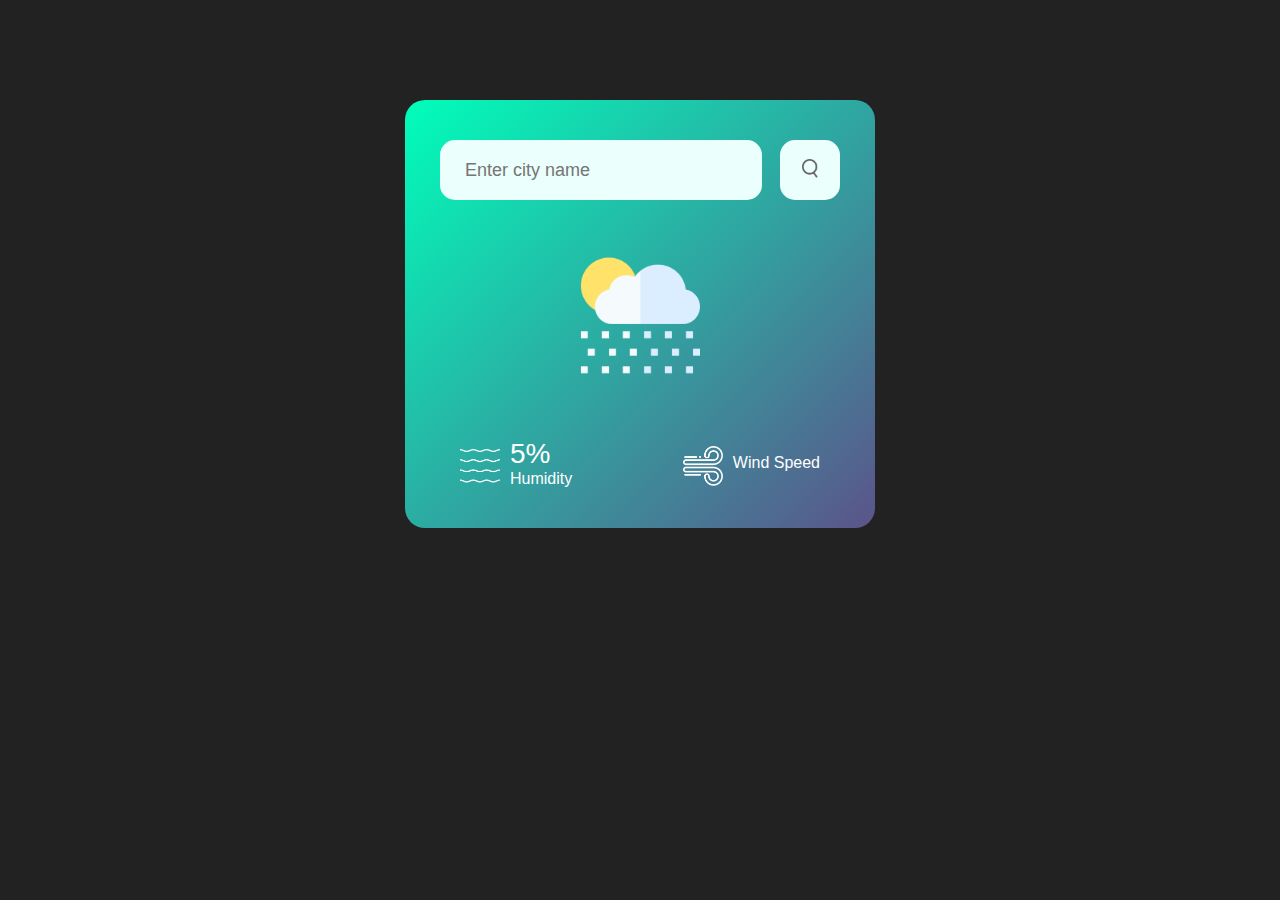
<file: 1-WeatherApplication/index.html>
<!DOCTYPE html>
<html lang="en">
  <head>
    <meta charset="UTF-8" />
    <meta name="viewport" content="width=device-width, initial-scale=1.0" />
    <title>Weather</title>
    <link rel="stylesheet" href="styles.css" />
  </head>
  <body>
    <div class="card">
      <div class="search">
        <input type="text" placeholder="Enter city name" spellcheck="false" />
        <button>
          <img src="images/search.png" alt="Search" />
        </button>
      </div>
      <div class="weather">
        <img src="images/rain.png" class="weather-icon" alt="Weather Icon" />
        <h1 class="temp"></h1>
        <h2 class="city"></h2>
        <div class="details">
          <div class="col">
            <img src="images/humidity.png" alt="Humidity Icon" />
            <div>
              <p class="humidity">5%</p>
              <p>Humidity</p>
            </div>
          </div>
          <div class="col">
            <img src="images/wind.png" alt="Wind Icon" />
            <div>
              <p class="wind"></p>
              <p>Wind Speed</p>
            </div>
          </div>
        </div>
      </div>
    </div>
    <!-- <script src="script.js"></script> -->

    <script>
      const apiKey = "ee43c78f86801842db540b5d9f22a3d6";
      const apiUrl = "https://api.openweathermap.org/data/2.5/weather?units=metric&q=";

      const searchBox = document.querySelector(".search input");
      const searchBtn = document.querySelector(".search button");
      const weatherIcon = document.querySelector(".weather-icon");

      async function checkWeather(city) {
        const response = await fetch(apiUrl + city + `&appid=${apiKey}`);
        const data = await response.json();

        console.log(data);  

        document.querySelector(".city").innerHTML = data.name;
        document.querySelector(".temp").innerHTML = Math.round(data.main.temp) + "°C";
        document.querySelector(".humidity").innerHTML = data.main.humidity + "%";
        document.querySelector(".wind").innerHTML = data.wind.speed + " km/h";

        const weatherMain = data.weather[0].main;
        if (weatherMain === "Clouds") {
          weatherIcon.src = "images/clouds.png";
        } else if (weatherMain === "Clear") {
          weatherIcon.src = "images/clear.png";
        } else if (weatherMain === "Rain") {
          weatherIcon.src = "images/rain.png";
        } else if (weatherMain === "Drizzle") {
          weatherIcon.src = "images/drizzle.png";
        } else if (weatherMain === "Mist") {
          weatherIcon.src = "images/mist.png";
        } else {
          weatherIcon.src = "images/default.png"; // Optional fallback
        }
      }

      searchBtn.addEventListener("click", () => {
        if (searchBox.value.trim() !== "") {
          checkWeather(searchBox.value);
        }
      });
    </script>
  </body>
</html>
</file>
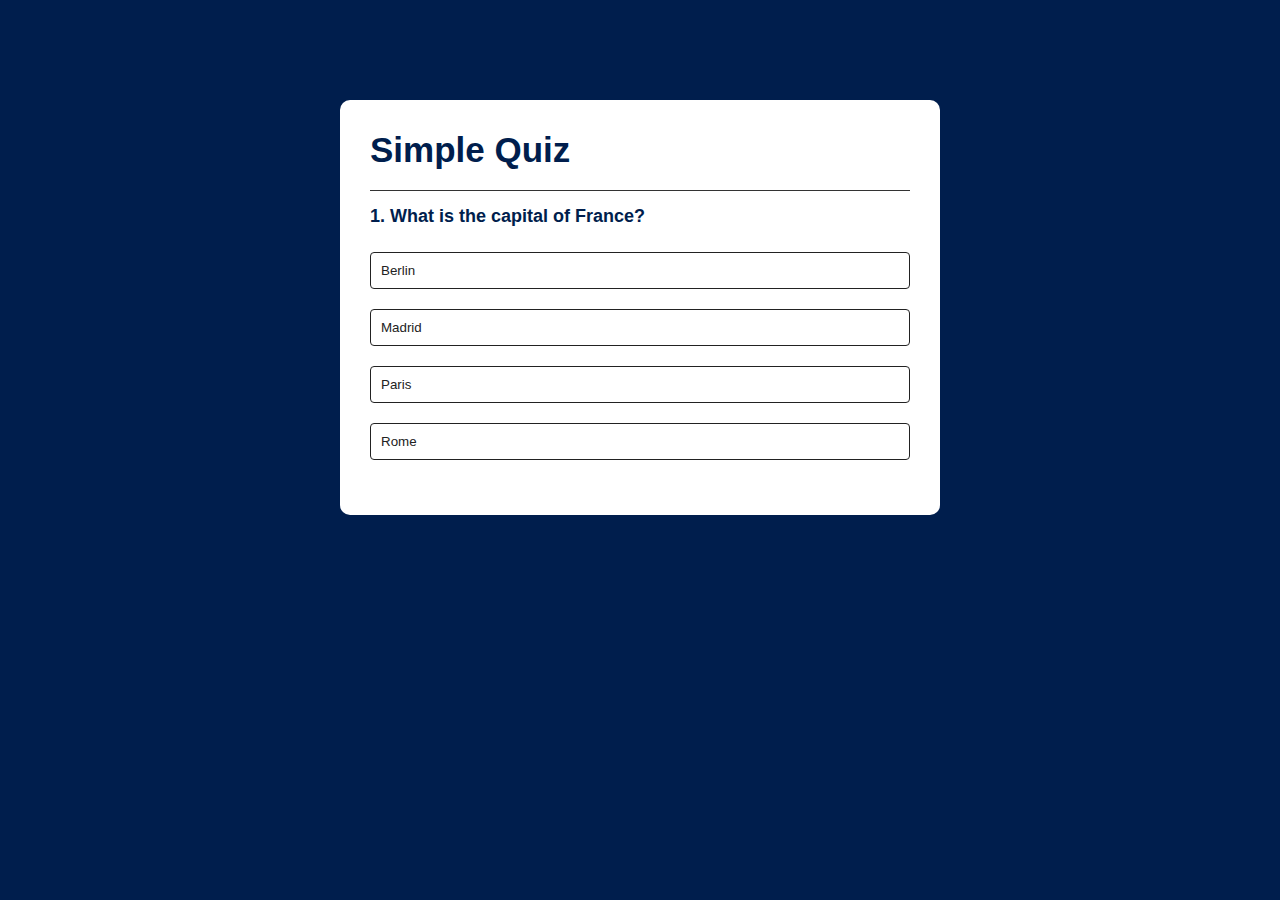
<file: 3-QuizApp/index.html>
<!DOCTYPE html>
<html lang="en">
<head>
    <meta charset="UTF-8">
    <meta name="viewport" content="width=device-width, initial-scale=1.0">
    <title>Quiz-App</title>
    <link rel="stylesheet" href="styles.css">
</head>
<body>
    <div class="app">
        <h1>Simple Quiz</h1>
        <div class="quiz">
            <h2 id="question">Question goes here</h2>
            <div id="answer-buttons">
                <button class="btn"></button>
                <button class="btn"></button>
                <button class="btn"></button>
                <button class="btn"></button>
            </div>
            <button id="next-btn">Next</button>
        </div>
    </div>
    <script src="script.js"></script>
</body>
</html>
</file>
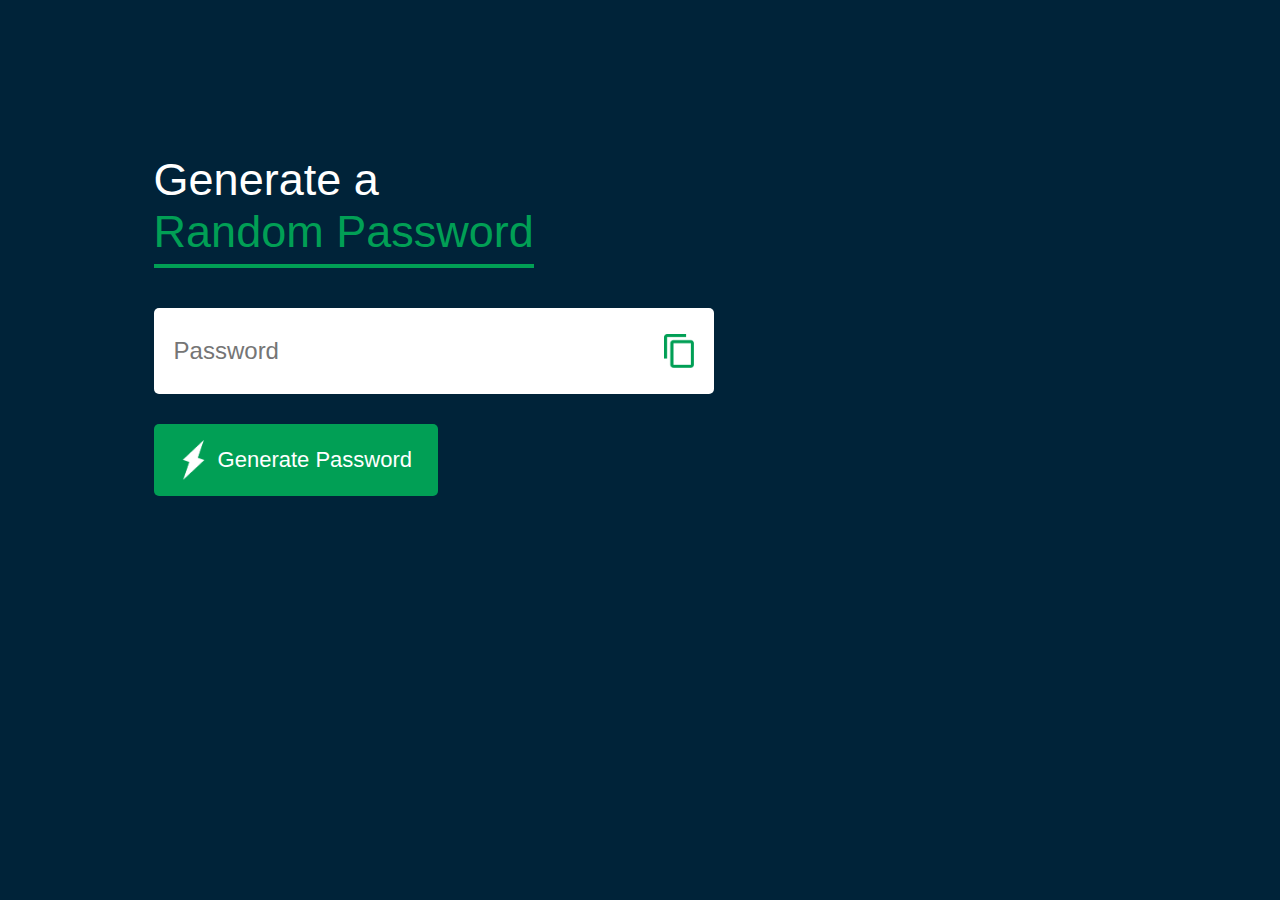
<file: 4-Random-Password/index.html>
<!DOCTYPE html>
<html lang="en">
<head>
    <meta charset="UTF-8">
    <meta name="viewport" content="width=device-width, initial-scale=1.0">
    <title>Random Password</title>
    <link rel="stylesheet" href="styles.css">
</head>
<body>
    <div class="container">
        <h1>Generate a<br><span>Random Password</span></h1>
        
        <div class="display">
            <input type="text" id="password" placeholder="Password" >
            <img src="images/copy.png" alt="Copy">
        </div>
        
        <button>
            <img src="images/generate.png" alt="">Generate Password
        </button>
    </div>
    <script>
           const passwordBox = document.getElementById("password");
    const generateBtn = document.querySelector("button");
    const copyIcon = document.querySelector(".display img");

    const numbers = "1234567890";
    const letters = "abcdefghijklmnopqrstuvwxyz";
    const symbols = "~!@#$%^&*_-+";
    const upperletters = "ABCDEFGHIJKLMNOPQRSTUVWXYZ";

    const allChars = numbers + letters + symbols + upperletters;

    function generatePassword(){
        let password="";
        for(let i=0;i<12;i++){
         let randomChar= allChars[Math.floor(Math.random()*allChars.length)];
         password+=randomChar;
        }
        return password;
    }
     
    generateBtn.addEventListener("click",()=>{
        passwordBox.value = generatePassword();
    });

    copyIcon.addEventListener("click",()=>{
        password.select();
        document.execCommand("copy");
        alert("Password copied to clipboard");
    });

    </script>
</body>
</html>
</file>
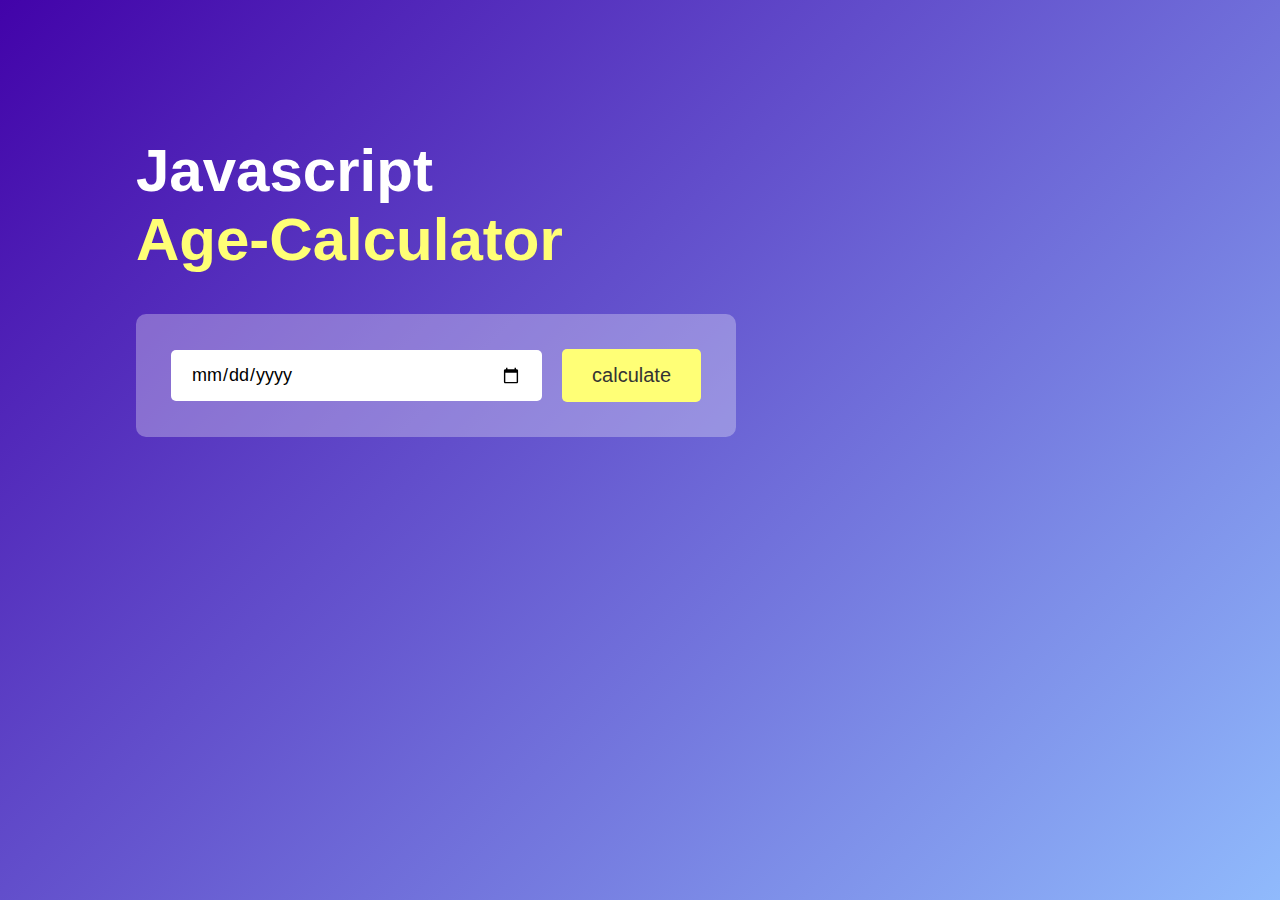
<file: 6-Age-Calculator/index.html>
<!DOCTYPE html>
<html lang="en">
<head>
    <meta charset="UTF-8">
    <meta name="viewport" content="width=device-width, initial-scale=1.0">
    <title>Age-Calculator</title>
    <link rel="stylesheet" href="styles.css">
</head>
<body>
    <div class="container">
        <div class="calculator">
            <h1>Javascript <br> <span>Age-Calculator</span></h1>
            <div class="input-box">
                <input type="date" id="date">
                <button onclick="calcualteAge()">calculate</button>
            </div>
            <p id="result"></p>
        </div>
    </div>
    <script src="script.js">
      
    </script>
</body>
</html>
</file>
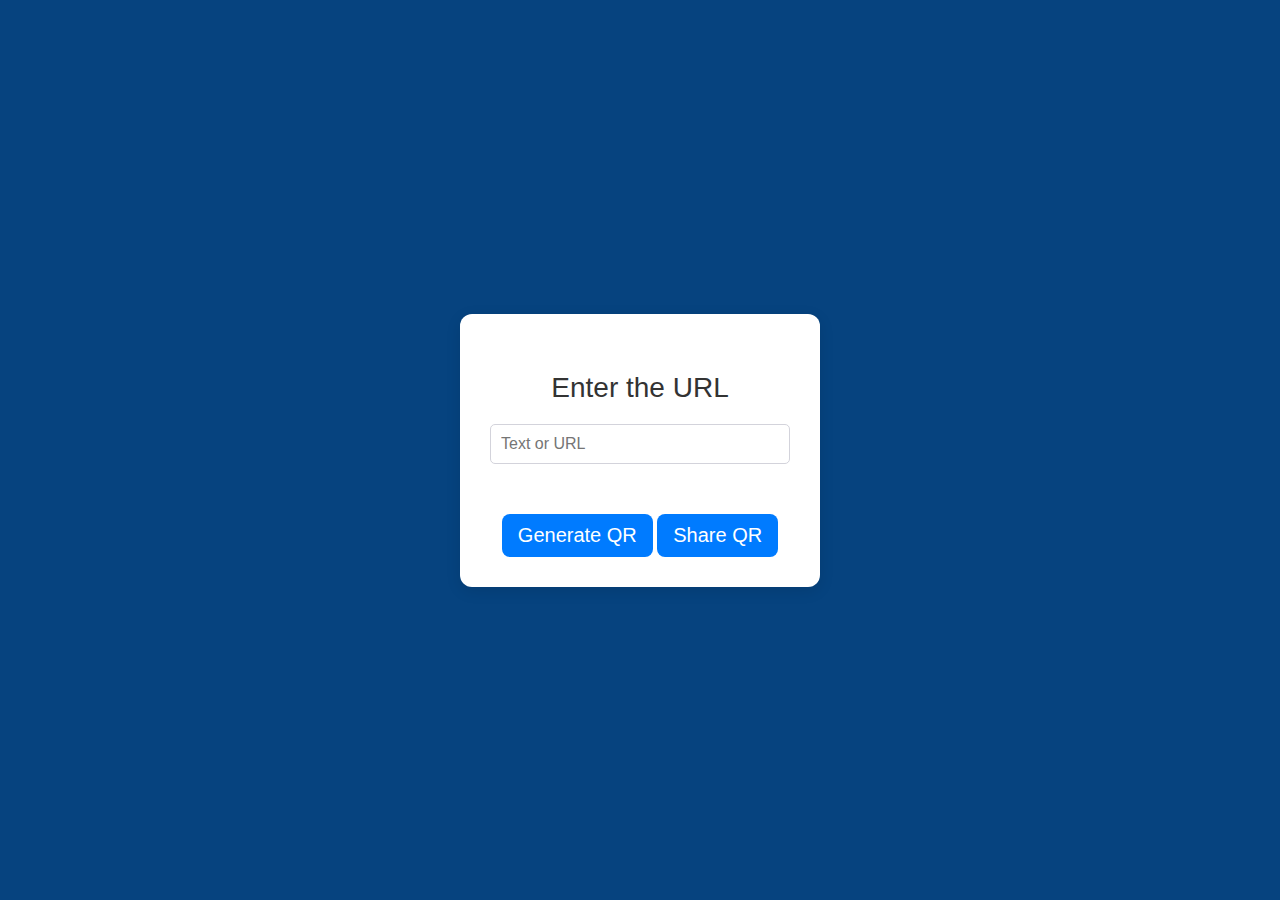
<file: 8-QR-Code-Generator/index.html>
<!DOCTYPE html>
<html lang="en">
<head>
    <meta charset="UTF-8">
    <meta name="viewport" content="width=device-width, initial-scale=1.0">
    <title>Generate-Qr-Code</title>
    <link rel="stylesheet" href="styles.css">
</head>
<body>
    <div class="container">
        <p>Enter the URL</p>
        <input  id="link" type="text" placeholder="Text or URL">
        <div class="code"></div>
        <button onclick="GenerateQr()">Generate QR</button>
        <button onclick="ShareQr()">Share QR</button>
    </div>
    <script src="script.js"></script>
</body>
</html>
</file>
<file: 1-WeatherApplication/styles.css>
*{
    margin:0;
    padding:0;
    font-family: 'Poppins',sans-serif;
    box-sizing: border-box;
}
body{
    background: #222;
}

.card{
    width:90%;
    max-width: 470px;
    background: linear-gradient(135deg,#00feba,#5b548a);
    color: #fff;
    margin: 100px auto 0;
    border-radius: 20px;
    padding: 40px 35px;
    text-align: center;
}
.search
{
    width: 100%;
    display: flex;
    align-items: center;
    justify-content: space-between;
}

.search input{

    border: 0;
    outline: 0;
    background: #ebfffc;
    color: #555;
    padding: 10px 25px;
    height: 60px;
    border-radius: 15px;
    flex: 1;
    margin-right: 18px;
    font-size: 18px;
    object-fit: contain;

}

.search button{

    border: 0;
    outline: 0;
    background: #ebfffc;
    border-radius: 25%;
    width: 60px;
    height: 60px;
    cursor:pointer;
}
.search button img{
     width: 16px;
}

.weather-icon{

    width:170px;
    margin-top: 30px;

}

.weather h1{

    font-size: 45px;
    font-weight: 400;
    margin-top: -10px;
}

.details{

    display: flex;
    align-items: center;
    justify-content: space-between;
    padding: 0 20px;
    margin-top: 50px;
}

.col{
    display: flex;
    align-items: center;
    text-align: left;

}

.col img{
    width: 40px;
    margin-right: 10px;

}

.humidity,.wind{

    font-size: 28px;
    margin-top: -6px ;
}
</file>
<file: 3-QuizApp/styles.css>
*{
    margin: 0;
    padding: 0;
    /* font-family:Impact, Haettenschweiler, 'Arial Narrow Bold', sans-serif; */
    box-sizing: border-box;
    font-family: 'poppins',sans-serif;
}
body{
    background: #001e4d;

}
.app{
    background: #fff;
    width: 90%;
    max-width: 600px;
    margin: 100px auto 0;
    border-radius: 10px;
    padding: 30px;
}
.app h1{

    font-size: 35px;
    color: #001e4d;
    /* font-weight: 600; */
    border-bottom: 1px solid #333;
    padding-bottom: 20px;
    font-weight: 900;
    font-family: Impact, Haettenschweiler, 'Arial Narrow Bold', sans-serif;
}

.quiz{

    padding: 15px 0;
}
.quiz h2{

    font-size: 18px;
    color: #001e4d;
    font-weight: 600;
    margin-bottom: 15px;
    font-family:'Segoe UI', Tahoma, Geneva, Verdana, sans-serif;
}

.btn{
    background: #fff;
    color: #222;
    font-weight: 500;
    width: 100%;
    border: 1px solid #222;
    padding: 10px;
    text-align: left;
    margin: 10px 0;
    border-radius: 4px;
    cursor: pointer;
    font-family:'Segoe UI', Tahoma, Geneva, Verdana, sans-serif;
}

.btn:hover:not([disabled]){

    background: #070505;
    color: #fff;
}
.btn:disabled{
    cursor: no-drop;
}
#next-btn{
    background: #001e4d;
    color: #fff;
    font-weight: 500;
    width: 150px;
    border: 0;
    padding: 10px;
    margin: 20px auto 0;
    border-radius: 4px;
    cursor: pointer;
    display: none;
    font-family:'Segoe UI', Tahoma, Geneva, Verdana, sans-serif;
}
.correct{
    background: #9aeabc;
}
.incorrect{
    background-color: #ff9393;
}
</file>
<file: 4-Random-Password/styles.css>
* {
    margin: 0;
    padding: 0;
    font-family: 'Poppins', sans-serif;
    box-sizing: border-box;
}

body {
    background-color: #002339;
    color: #fff;
}

.container {
    margin: 12%;
    width: 90%;
    max-width: 700px;
}

.container h1 {
    font-weight: 500;
    font-size: 45px;
}

.container h1 span {
    color: #019f55;
    border-bottom: 4px solid #019f55;
    padding-bottom: 7px;
}

.display {
    width: 80%;
    margin-top: 50px;
    background-color: #fff;
    color: #333;
    display: flex;
    align-items: center;
    justify-content: space-between;
    padding: 26px 20px;
    border-radius: 5px;
}

.display input {
    border: 0;
    outline: 0;
    font-size: 24px;
    flex: 1;
    color: #333;
    background: transparent;
}

.display img {
    width: 30px;
    cursor: pointer;
    margin-left: 10px;
}

.container button img{
    width: 28px;
    margin-right: 10px;

}

.container button{
    border: 0;
    outline: 0;
    background: #019f55;
    color: #fff;
    font-size: 22px;
    font-weight: 300;
    display: flex;
    align-items: center;
    justify-content: center;
    padding: 16px 26px;
    border-radius: 5px ;
    cursor: pointer;
    margin-top: 30px;
}
</file>
<file: 6-Age-Calculator/styles.css>
*{
    margin: 0;
    padding: 0;
    font-family: 'Poppins',sans-serif;
    box-sizing: border-box;
}

.container{
 
    width: 100%;
    min-height: 100vh;
    background: linear-gradient(135deg,#4203a9,#90bafc);
    color: #fff;
    padding: 10px;
}

.calculator{

    width: 100%;
    max-width: 600px;
    margin-left: 10%;
    margin-top: 10%;

}

.calculator h1{

    font-size: 60px;
}

.calculator h1 span{

    color: #ffff76;

}

.input-box{

    margin: 40px 0;
    padding: 35px;
    border-radius: 10px;
    background: rgba(255,255,255,0.3);
    display: flex;
    align-items: center;
}

.input-box input{

    flex:1;
    margin-right: 20px;
    padding: 14px 20px;
    border: 0;
    font-size: 18px;
    border-radius: 5px;
    position: relative;
}

.input-box button{

    background-color: #ffff76;
    border: 0;
    outline: 0;
    padding: 15px 30px;
    border-radius: 5px;
    font-weight: 500;
    color: #333;
    cursor: pointer;
    font-family: Verdana, Geneva, Tahoma, sans-serif;
    font-size: 20px;
}

.input-box input::webkit-calender-picker-indicator{

    top: 0;
    left: 0;
    right: 0;
    bottom: 0;
    height: auto;
    width: auto;
    position: absolute;
    background-position: calc(100% - 10px);
    background-size: 30px;
    cursor: pointer;
}

#result{

    font-size: 20px;
    font-family: Verdana, Geneva, Tahoma, sans-serif;
}
</file>
<file: 8-QR-Code-Generator/styles.css>
/* styles.css */
body {
    font-family: Arial, sans-serif;
    background-color: #06437f;
    margin: 0;
    padding: 0;
    display: flex;
    justify-content: center;
    align-items: center;
    height: 100vh;
}

.container {
    background-color: #ffffff;
    padding: 30px;
    border-radius: 12px;
    box-shadow: 0 4px 15px rgba(0, 0, 0, 0.1);
    text-align: center;
    width: 300px;
}

.container p {
    font-size: 28px;
    margin-bottom: 20px;
    color: #333;
    font-family: Impact, Haettenschweiler, 'Arial Narrow Bold', sans-serif;

}

input[type="text"] {
    width: 100%;
    padding: 10px;
    font-size: 16px;
    border-radius: 5px;
    border: 0.5px solid rgb(211, 211, 219);
    margin-bottom: 15px;
    box-sizing: border-box;
    font-family:Verdana, Geneva, Tahoma, sans-serif;
    
}

button {
    background-color: #007bff;
    color: #fff;
    padding: 10px 16px;
    font-size: 20px;
    border: none;
    border-radius: 8px;
    cursor: pointer;
    transition: background-color 0.3s ease;
    margin-top: 20px;
    font-family: Impact, Haettenschweiler, 'Arial Narrow Bold', sans-serif;

}




.code {
    margin-top: 15px;
    /* min-height: 200px;  */
    display: flex;
    justify-content: center;
    align-items: center;
}
</file>
